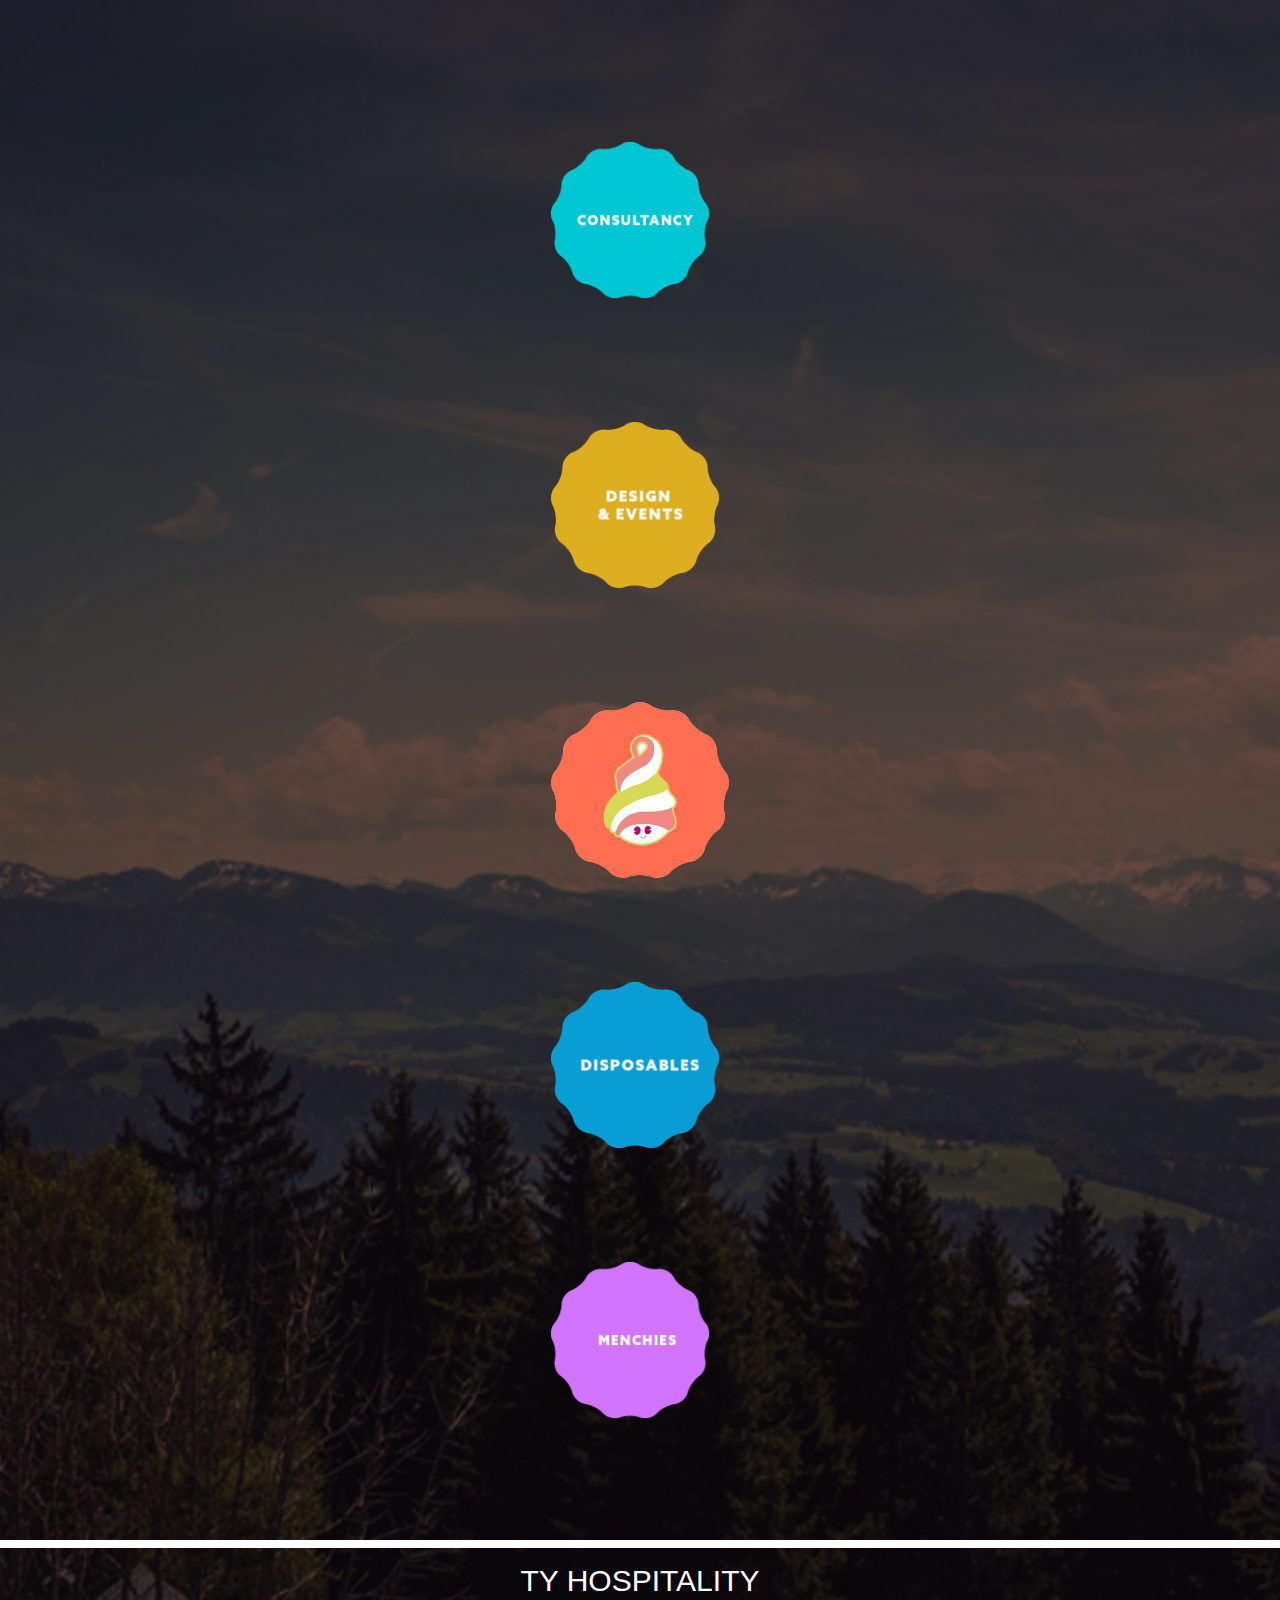
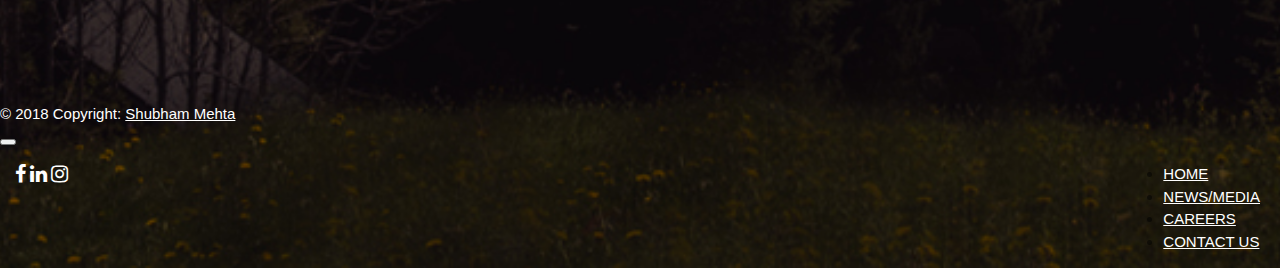
<file: index.html>
<!DOCTYPE html>
<html lang="en">
<head>
    <meta charset="utf-8">
    <meta name="viewport" content="width=device-width, initial-scale=1, shrink-to-fit=no">
    <meta name="description" content="">
    <meta name="author" content="">
    <link rel="icon" href="../../../../favicon.ico">

    <title>Starter Template for Bootstrap</title>
    <link rel="stylesheet" href="style.css">

    <!-- Bootstrap core CSS -->
    <link rel="stylesheet" href="https://stackpath.bootstrapcdn.com/bootstrap/4.1.2/css/bootstrap.min.css" integrity="sha384-Smlep5jCw/wG7hdkwQ/Z5nLIefveQRIY9nfy6xoR1uRYBtpZgI6339F5dgvm/e9B" crossorigin="anonymous">
    <link href="https://stackpath.bootstrapcdn.com/font-awesome/4.7.0/css/font-awesome.min.css" rel="stylesheet" integrity="sha384-wvfXpqpZZVQGK6TAh5PVlGOfQNHSoD2xbE+QkPxCAFlNEevoEH3Sl0sibVcOQVnN" crossorigin="anonymous">
<link rel="stylesheet" href="https://www.w3schools.com/w3css/4/w3.css">
    <!-- Custom styles for this template -->
    <style type="text/css">
        body {
            padding-top:0px;
        }

        .starter-template {
            padding: 3rem 1.5rem;
            text-align: center;
        }
        .nav-colored { background-color:#000; }
.nav-transparent { background-color:transparent;}
        .bg{
            
        }
    </style>
    <script>
    
    var myNav = document.getElementById('mynav');
window.onscroll = function () { 
    "use strict";
    if (document.body.scrollTop >= 200 ) {
        myNav.classList.add("nav-colored");
        myNav.classList.remove("nav-transparent");
    } 
    else {
        myNav.classList.add("nav-transparent");
        myNav.classList.remove("nav-colored");
    }
};
    
    </script>
</head>


<body>

<!-- /.container -->
    <main class="container-fluid  " style="">
    <div class="row row1 animate  w3-animate-zoom" >
     <div class="col-md-1 col-sm-2">

    </div>
    <div class="col-md-2 col-sm-2  zoom" style="">
        <div class="box effect1" >
           <img src="img/consult.png" height="160" width="160" alt=""  class="" />
            <div class="text"><a href="#"><center><img src="img/p2.png" width="160" height="160" style="padding-right:10px;"></center></a></div>

        </div>
     <!--   <div class="head4">
            <h4>lorem ipsum</h4>
        </div> -->
    </div>
     <div class="col-md-2  col-sm-2 zoom">
        <div class="box effect1">
            <img src="img/concept.png" height="170" width="170" alt=""/>
            <div class="text"><a href="#"> <img src="img/p3.png" width="170" height="170"></a></div>

        </div>
      <!--   <div class="head4">
            <h4>lorem ipsum</h4>
        </div>-->
    </div>
     <div class="col-md-2 col-sm-2  zoom">
          <div class="box effect1 ">
           <img src="img/logo.png" height="180" width="180" alt="parents erp" class="b1"/>
            <div class="text"><a href="#"><img src="img/icons.png" width="180" height="180"></a></div>

        </div>
       <!--  <div class="head4">
            <h4>lorem ipsum</h4>
        </div> -->
    </div>
     <div class="col-md-2 col-sm-2  zoom">
         <div class="box effect1">
            <img src="img/menchise.png" height="170" width="170" alt="parents erp"/>
            <div class="text"><a href="#"> <img src="img/p4.png" width="170" height="170"></a></div>

        </div>
        <!-- <div class="head4">
            <h4>lorem ipsum</h4>
        </div> -->
    </div>
    <div class="col-md-2 col-sm-2  zoom">
         <div class="box effect1">
            <img src="img/hostipital.png" height="160" width="160" alt="parents erp"/>
            <div class="text"><a href="#"> <img src="img/p5.png" width="160" height="160" style="padding-right:10px;"></a></div>

        </div>
        <!-- <div class="head4">
            <h4>lorem ipsum</h4>
        </div> -->
    </div>
     <div class="col-md-1 col-sm-1">

    </div>
    </div>
    <div class="row" style="padding-top:20px;">
       <div class="col-md-4"></div>
         <div class="col-md-4" style="margin-bottom:100px;">
             <div class="hr1"></div>
              <h2 style="color:white;"><center>TY HOSPITALITY</center></h2> 
              
         </div>
      
          <div class="col-md-4"></div>
    </div>
    </main>
 
<!-- Footer -->
<footer class="page-footer font-small blue fixed-bottom" style="background:transparent; color:rgba(0,0,0,.5);">
  <div class="row">
      <div class="col-md-1"></div>
    <div class="footer-copyright  py-3 col-md-4" style="color:white;">© 2018 Copyright:
    <a href="https://github.com/tiennesdm">Shubham Mehta</a>
  </div>  
     <div class="col-md-4">
         <nav class="navbar navbar-expand-md navbar-dark fixed-top" style="background:transparent;">
     <!-- <a class="navbar-brand" href="#">Navbar</a> -->
      <button class="navbar-toggler" type="button" data-toggle="collapse" data-target="#navbarsExampleDefault" aria-controls="navbarsExampleDefault" aria-expanded="false" aria-label="Toggle navigation">
        <span class="navbar-toggler-icon"></span>
      </button>

      <div class="collapse navbar-collapse " id="navbarsExampleDefault" >
        <ul class="navbar-nav ml-auto">
          <li class="nav-item active distance">
            <a class="nav-brand color-me" href="#">HOME <span class="sr-only">(current)</span></a>
          </li>
           <li class="nav-item distance">
            <a class="nav-brand color-me" href="#">NEWS/MEDIA</a>
          </li>
           <li class="nav-item distance">
            <a class="nav-brand color-me" href="#"> CAREERS</a>
          </li>
           <li class="nav-item distance">
            <a class="nav-brand color-me" href="#"> CONTACT US</a>
          </li>
        </ul>
      </div>
    </nav>
         
         
         
     </div> 
     <div class="col-md-3" style="padding:15px;">
          <!-- Facebook -->
            <a class="fb-ic">
              <i class="fa fa-facebook fa-lg white-text mr-md-5 mr-3 fa-x" style="color:white;"> </i>
            </a>
            <!--Linkedin -->
            <a class="li-ic">
              <i class="fa fa-linkedin fa-lg white-text mr-md-5 mr-3 fa-x" style="color:white;"> </i>
            </a>
            <!--Instagram-->
            <a class="ins-ic">
              <i class="fa fa-instagram fa-lg white-text mr-md-5 mr-3 fa-x" style="color:white;"> </i>
            </a>
     </div>  
   
      
  </div>

  <!-- Copyright -->
 
  
  <!-- Copyright -->

</footer>
<!-- Footer -->


    <!-- Bootstrap core JavaScript
    ================================================== -->
    <!-- Placed at the end of the document so the pages load faster -->
    <script src="https://code.jquery.com/jquery-3.3.1.slim.min.js" integrity="sha384-q8i/X+965DzO0rT7abK41JStQIAqVgRVzpbzo5smXKp4YfRvH+8abtTE1Pi6jizo" crossorigin="anonymous"></script>
    <script>window.jQuery || document.write('<script src="../../assets/js/vendor/jquery-slim.min.js"><\/script>')</script>
    <script src="https://cdnjs.cloudflare.com/ajax/libs/popper.js/1.14.3/umd/popper.min.js" integrity="sha384-ZMP7rVo3mIykV+2+9J3UJ46jBk0WLaUAdn689aCwoqbBJiSnjAK/l8WvCWPIPm49" crossorigin="anonymous"></script>
    <script src="https://stackpath.bootstrapcdn.com/bootstrap/4.1.2/js/bootstrap.min.js" integrity="sha384-o+RDsa0aLu++PJvFqy8fFScvbHFLtbvScb8AjopnFD+iEQ7wo/CG0xlczd+2O/em" crossorigin="anonymous"></script>

</body>
</html>
</file>
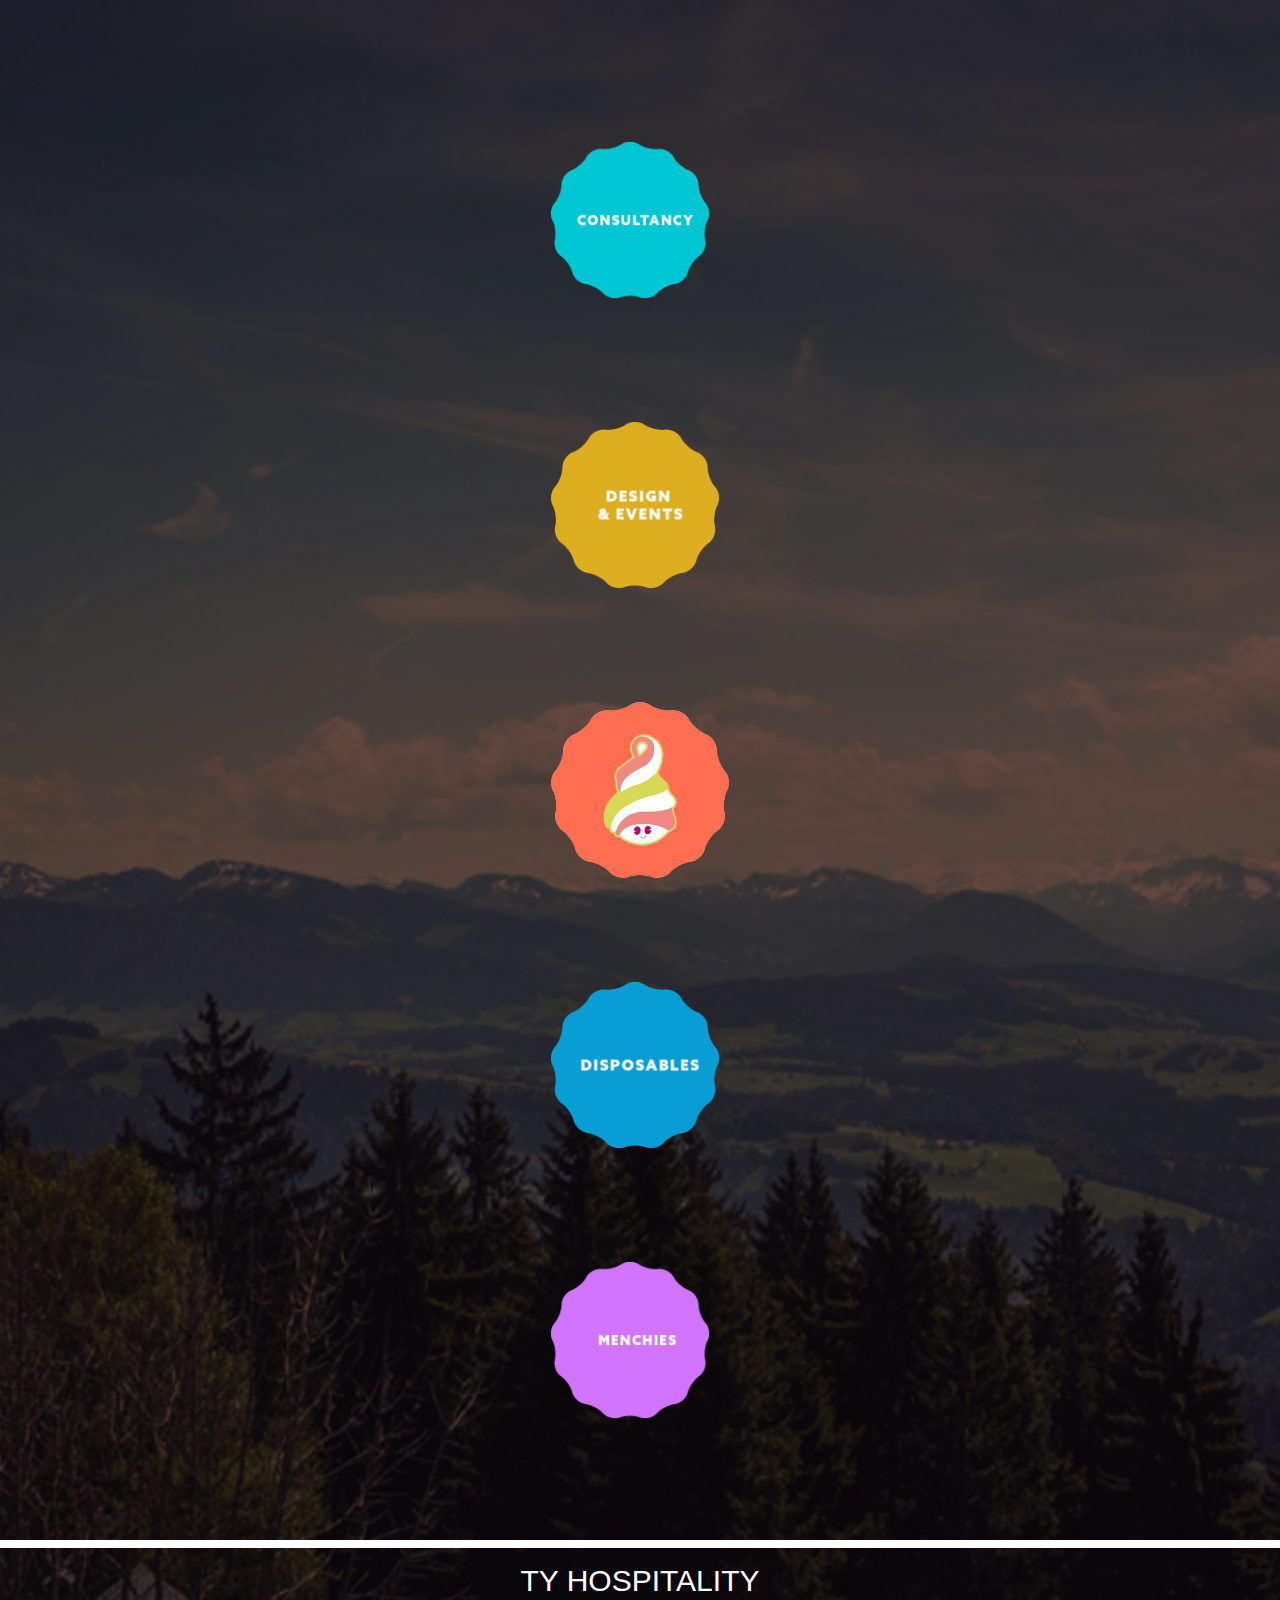
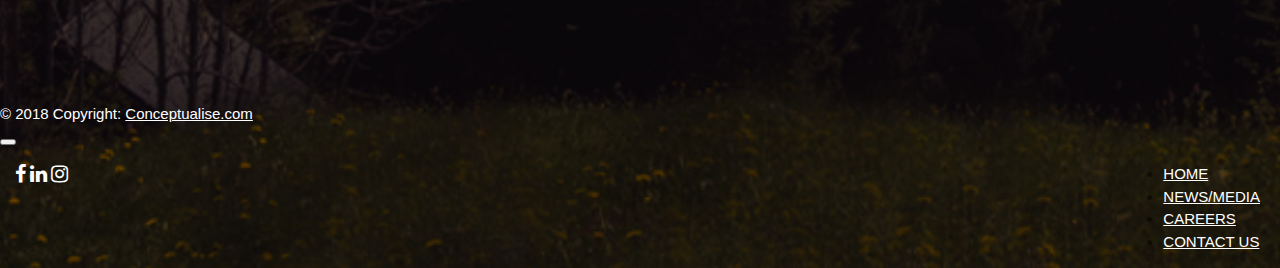
<file: man.html>
<!DOCTYPE html>
<html lang="en">
<head>
    <meta charset="utf-8">
    <meta name="viewport" content="width=device-width, initial-scale=1, shrink-to-fit=no">
    <meta name="description" content="">
    <meta name="author" content="">
    <link rel="icon" href="../../../../favicon.ico">

    <title>Starter Template for Bootstrap</title>
    <link rel="stylesheet" href="style.css">

    <!-- Bootstrap core CSS -->
    <link rel="stylesheet" href="https://stackpath.bootstrapcdn.com/bootstrap/4.1.2/css/bootstrap.min.css" integrity="sha384-Smlep5jCw/wG7hdkwQ/Z5nLIefveQRIY9nfy6xoR1uRYBtpZgI6339F5dgvm/e9B" crossorigin="anonymous">
    <link href="https://stackpath.bootstrapcdn.com/font-awesome/4.7.0/css/font-awesome.min.css" rel="stylesheet" integrity="sha384-wvfXpqpZZVQGK6TAh5PVlGOfQNHSoD2xbE+QkPxCAFlNEevoEH3Sl0sibVcOQVnN" crossorigin="anonymous">
<link rel="stylesheet" href="https://www.w3schools.com/w3css/4/w3.css">
    <!-- Custom styles for this template -->
    <style type="text/css">
        body {
            padding-top:0px;
        }

        .starter-template {
            padding: 3rem 1.5rem;
            text-align: center;
        }
        .nav-colored { background-color:#000; }
.nav-transparent { background-color:transparent;}
        .bg{
            
        }
    </style>
    <script>
    
    var myNav = document.getElementById('mynav');
window.onscroll = function () { 
    "use strict";
    if (document.body.scrollTop >= 200 ) {
        myNav.classList.add("nav-colored");
        myNav.classList.remove("nav-transparent");
    } 
    else {
        myNav.classList.add("nav-transparent");
        myNav.classList.remove("nav-colored");
    }
};
    
    </script>
</head>


<body>

<!-- /.container -->
    <main class="container-fluid  " style="">
    <div class="row row1 animate  w3-animate-zoom" >
     <div class="col-md-1 col-sm-2">

    </div>
    <div class="col-md-2 col-sm-2  zoom" style="">
        <div class="box effect1" >
           <img src="img/consult.png" height="160" width="160" alt=""  class="" />
            <div class="text"><a href="#"><center><img src="img/p2.png" width="160" height="160" style="padding-right:10px;"></center></a></div>

        </div>
     <!--   <div class="head4">
            <h4>lorem ipsum</h4>
        </div> -->
    </div>
     <div class="col-md-2  col-sm-2 zoom">
        <div class="box effect1">
            <img src="img/concept.png" height="170" width="170" alt=""/>
            <div class="text"><a href="#"> <img src="img/p3.png" width="170" height="170"></a></div>

        </div>
      <!--   <div class="head4">
            <h4>lorem ipsum</h4>
        </div>-->
    </div>
     <div class="col-md-2 col-sm-2  zoom">
          <div class="box effect1 ">
           <img src="img/logo.png" height="180" width="180" alt="parents erp" class="b1"/>
            <div class="text"><a href="#"><img src="img/icons.png" width="180" height="180"></a></div>

        </div>
       <!--  <div class="head4">
            <h4>lorem ipsum</h4>
        </div> -->
    </div>
     <div class="col-md-2 col-sm-2  zoom">
         <div class="box effect1">
            <img src="img/menchise.png" height="170" width="170" alt="parents erp"/>
            <div class="text"><a href="#"> <img src="img/p4.png" width="170" height="170"></a></div>

        </div>
        <!-- <div class="head4">
            <h4>lorem ipsum</h4>
        </div> -->
    </div>
    <div class="col-md-2 col-sm-2  zoom">
         <div class="box effect1">
            <img src="img/hostipital.png" height="160" width="160" alt="parents erp"/>
            <div class="text"><a href="#"> <img src="img/p5.png" width="160" height="160" style="padding-right:10px;"></a></div>

        </div>
        <!-- <div class="head4">
            <h4>lorem ipsum</h4>
        </div> -->
    </div>
     <div class="col-md-1 col-sm-1">

    </div>
    </div>
    <div class="row" style="padding-top:20px;">
       <div class="col-md-4"></div>
         <div class="col-md-4" style="margin-bottom:100px;">
             <div class="hr1"></div>
              <h2 style="color:white;"><center>TY HOSPITALITY</center></h2> 
              
         </div>
      
          <div class="col-md-4"></div>
    </div>
    </main>
 
<!-- Footer -->
<footer class="page-footer font-small blue fixed-bottom" style="background:transparent; color:rgba(0,0,0,.5);">
  <div class="row">
      <div class="col-md-1"></div>
    <div class="footer-copyright  py-3 col-md-4" style="color:white;">© 2018 Copyright:
    <a href="https://mdbootstrap.com/bootstrap-tutorial/">Conceptualise.com</a>
  </div>  
     <div class="col-md-4">
         <nav class="navbar navbar-expand-md navbar-dark fixed-top" style="background:transparent;">
     <!-- <a class="navbar-brand" href="#">Navbar</a> -->
      <button class="navbar-toggler" type="button" data-toggle="collapse" data-target="#navbarsExampleDefault" aria-controls="navbarsExampleDefault" aria-expanded="false" aria-label="Toggle navigation">
        <span class="navbar-toggler-icon"></span>
      </button>

      <div class="collapse navbar-collapse " id="navbarsExampleDefault" >
        <ul class="navbar-nav ml-auto">
          <li class="nav-item active distance">
            <a class="nav-brand color-me" href="#">HOME <span class="sr-only">(current)</span></a>
          </li>
           <li class="nav-item distance">
            <a class="nav-brand color-me" href="#">NEWS/MEDIA</a>
          </li>
           <li class="nav-item distance">
            <a class="nav-brand color-me" href="#"> CAREERS</a>
          </li>
           <li class="nav-item distance">
            <a class="nav-brand color-me" href="#"> CONTACT US</a>
          </li>
        </ul>
      </div>
    </nav>
         
         
         
     </div> 
     <div class="col-md-3" style="padding:15px;">
          <!-- Facebook -->
            <a class="fb-ic">
              <i class="fa fa-facebook fa-lg white-text mr-md-5 mr-3 fa-x" style="color:white;"> </i>
            </a>
            <!--Linkedin -->
            <a class="li-ic">
              <i class="fa fa-linkedin fa-lg white-text mr-md-5 mr-3 fa-x" style="color:white;"> </i>
            </a>
            <!--Instagram-->
            <a class="ins-ic">
              <i class="fa fa-instagram fa-lg white-text mr-md-5 mr-3 fa-x" style="color:white;"> </i>
            </a>
     </div>  
   
      
  </div>

  <!-- Copyright -->
 
  
  <!-- Copyright -->

</footer>
<!-- Footer -->


    <!-- Bootstrap core JavaScript
    ================================================== -->
    <!-- Placed at the end of the document so the pages load faster -->
    <script src="https://code.jquery.com/jquery-3.3.1.slim.min.js" integrity="sha384-q8i/X+965DzO0rT7abK41JStQIAqVgRVzpbzo5smXKp4YfRvH+8abtTE1Pi6jizo" crossorigin="anonymous"></script>
    <script>window.jQuery || document.write('<script src="../../assets/js/vendor/jquery-slim.min.js"><\/script>')</script>
    <script src="https://cdnjs.cloudflare.com/ajax/libs/popper.js/1.14.3/umd/popper.min.js" integrity="sha384-ZMP7rVo3mIykV+2+9J3UJ46jBk0WLaUAdn689aCwoqbBJiSnjAK/l8WvCWPIPm49" crossorigin="anonymous"></script>
    <script src="https://stackpath.bootstrapcdn.com/bootstrap/4.1.2/js/bootstrap.min.js" integrity="sha384-o+RDsa0aLu++PJvFqy8fFScvbHFLtbvScb8AjopnFD+iEQ7wo/CG0xlczd+2O/em" crossorigin="anonymous"></script>

</body>
</html>
</file>
<file: style.css>
.video_selector{
    position: fixed;
    right: 0;
    bottom:0;
    min-width: 100%;
    min-height: 100%;
    width: auto;
    height:auto;
    z-index: -999;
}
.head{
    font-family: verdana;
    font-weight: 900;
    color:white;
    text-align: center;
    margin-top:50px;
}
*{
    font-family: Arial, Helvetica, sans-serif;
}
.playbutton{
    height:10%;
    width:10%;
    padding-top:10px;
}
.watchmore{
    margin-top:8%;
    margin-bottom:15%;
}
#wrapper{
    width:100%;
    padding:50px;
    display: -webkit-box;
     -webkit-box-pack : center;
     -webkit-box-orient:horizontal;
}
#header{
    font-family: 'tangerine' ,serif;
    font-weight:900%;
    text-align: center;
    margin-top: 70px;
    color: #069;
    text-shadow:(0,0,0,0.4)4px 4px 4px 4px;
    font-size: 35px;

}
.text{
    color:aqua;
    text-align: center;
    font-size: 40px;
     animation: spin 5s linear infinite;
      animation-play-state: paused;
}
.text:hover {
  /* Toggle our animation play state to running when we are hovering over our sticker */
  animation-play-state: running;
}
div.box{
    height:180px;
    width:180px;
    margin:auto;
    padding: auto;


   overflow: hidden;
     box-shadow:(0,0,0,0.4) 2px 2px 2px 2px;
     position: relative;
    animation: spin 3s linear infinite;
      animation-play-state: paused;
      transition:  transform 1s;

}
div.box:hover {
  /* Toggle our animation play state to running when we are hovering over our sticker */
  animation-play-state: running;
   -webkit-transform: rotate(360deg); /* Safari */
   transform: rotate(360deg);
}


@keyframes spin {
  100% {transform: rotate(1turn),scale(1.5);


}
}
img{
   border-radius:0px;
}
div.box div{
    height:180px;
    width:180px;
    background: #000;
    text-align: center;
    color:white;
    
}
div.effect1 div{
    position:absolute;
    top: 0;
    left: 0;
    opacity:8;
    transition: opacity 700ms;
    color: white;
    background:transparent;

}
div.effect1 div:hover{
    opacity:8;
}

div.effect3 div{
    position:absolute;
    opacity: 0.8;
    top: 0;
    left: 0;
    margin-left: 200px;
    transition:margin-left 800ms;
    color: white;

}
div.effect3:hover div{
    margin-left:0;
}
.section{
     height:15%;
    background:blue;

}
.section1{
    height:100%;
    width:100%
    padding-top:5%;
}
.about-section{
    width:100%;
    padding:80px 0;
    position:relative
}
.hr1{

    color:white;
    border:4px solid white;
}
.row1{
    width:auto;
    padding-top:90px;
    padding-bottom: 30px;
    position:relative;
        
}
.head4{
    text-align: center;
   color: white;
}
.video-section{
    margin-left:130px;
    padding-left: 50px;
}
.row2{
    width:auto;
    background-size:cover;
    position:relative;
}
.v1{
    margin-right:auto;
    margin-left:auto;
      padding:20px 80px;

}
.hr2{
    border:4px solid blue;
    margin:25px;
}
ul{
    float: right;
}
.animate{
    -moz-animation-duration: .8s;
            -webkit-animation-duration: .8s;
            -moz-animation-name: slidein;
            -webkit-animation-name: slidein;
}
 @-moz-keyframes slidein {
            from {
               margin-left:100%;
               width:300%
            }
            75% {
               font-size:300%;
               margin-left:25%;
               width:150%;
            }
            to {
               margin-left:0%;
               width:100%;
            }
         }
         @-webkit-keyframes slidein {
            from {
               margin-left:100%;
               width:300%
            }
            75% {
               font-size:300%;
               margin-left:25%;
               width:150%;
            }
            to {
               margin-left:0%;
               width:100%;
            }
         }
.distance{
    padding-right:20px;
    text-decoration-color: black;
}
.difference1{


}
.color-me{
    color:white;
}
p{
    padding:30px;
}
@media screen and (max-width:700px) {
 .row1{
    width:auto;
    position:relative;
    height:auto;
        
}
    .hr2{
    border:4px solid blue;
        margin-left: 50px;
        margin-right: 250px;
}
    .v2{
        width: 300px;
        height:300px;
        padding:50px;
        margin: 50px;
    }
    .v1{
    margin-right:auto;
    margin-left:auto;
      padding:5px 5px;

}
}
*{
    font-size: 100%;
    font: inherit;
}
video {
    width: 100%;
    height: auto;
}
body{
     background:url('img/bg.jpg') no-repeat center center;
    background-size:cover;
}
b1:hover{
    height:250px;
    width:250px;
}
.ul{
    list-style-type: none;
     margin: 0;
    padding: 0;
}
.alink{
    text-decoration:none;
    padding:10px;
    float:left;
}







.zoom {
    padding: 50px;
    transition: transform .2s; 
    margin: 0 auto;
}

.zoom:hover {
    transform: scale(1.15); 
}
</file>
